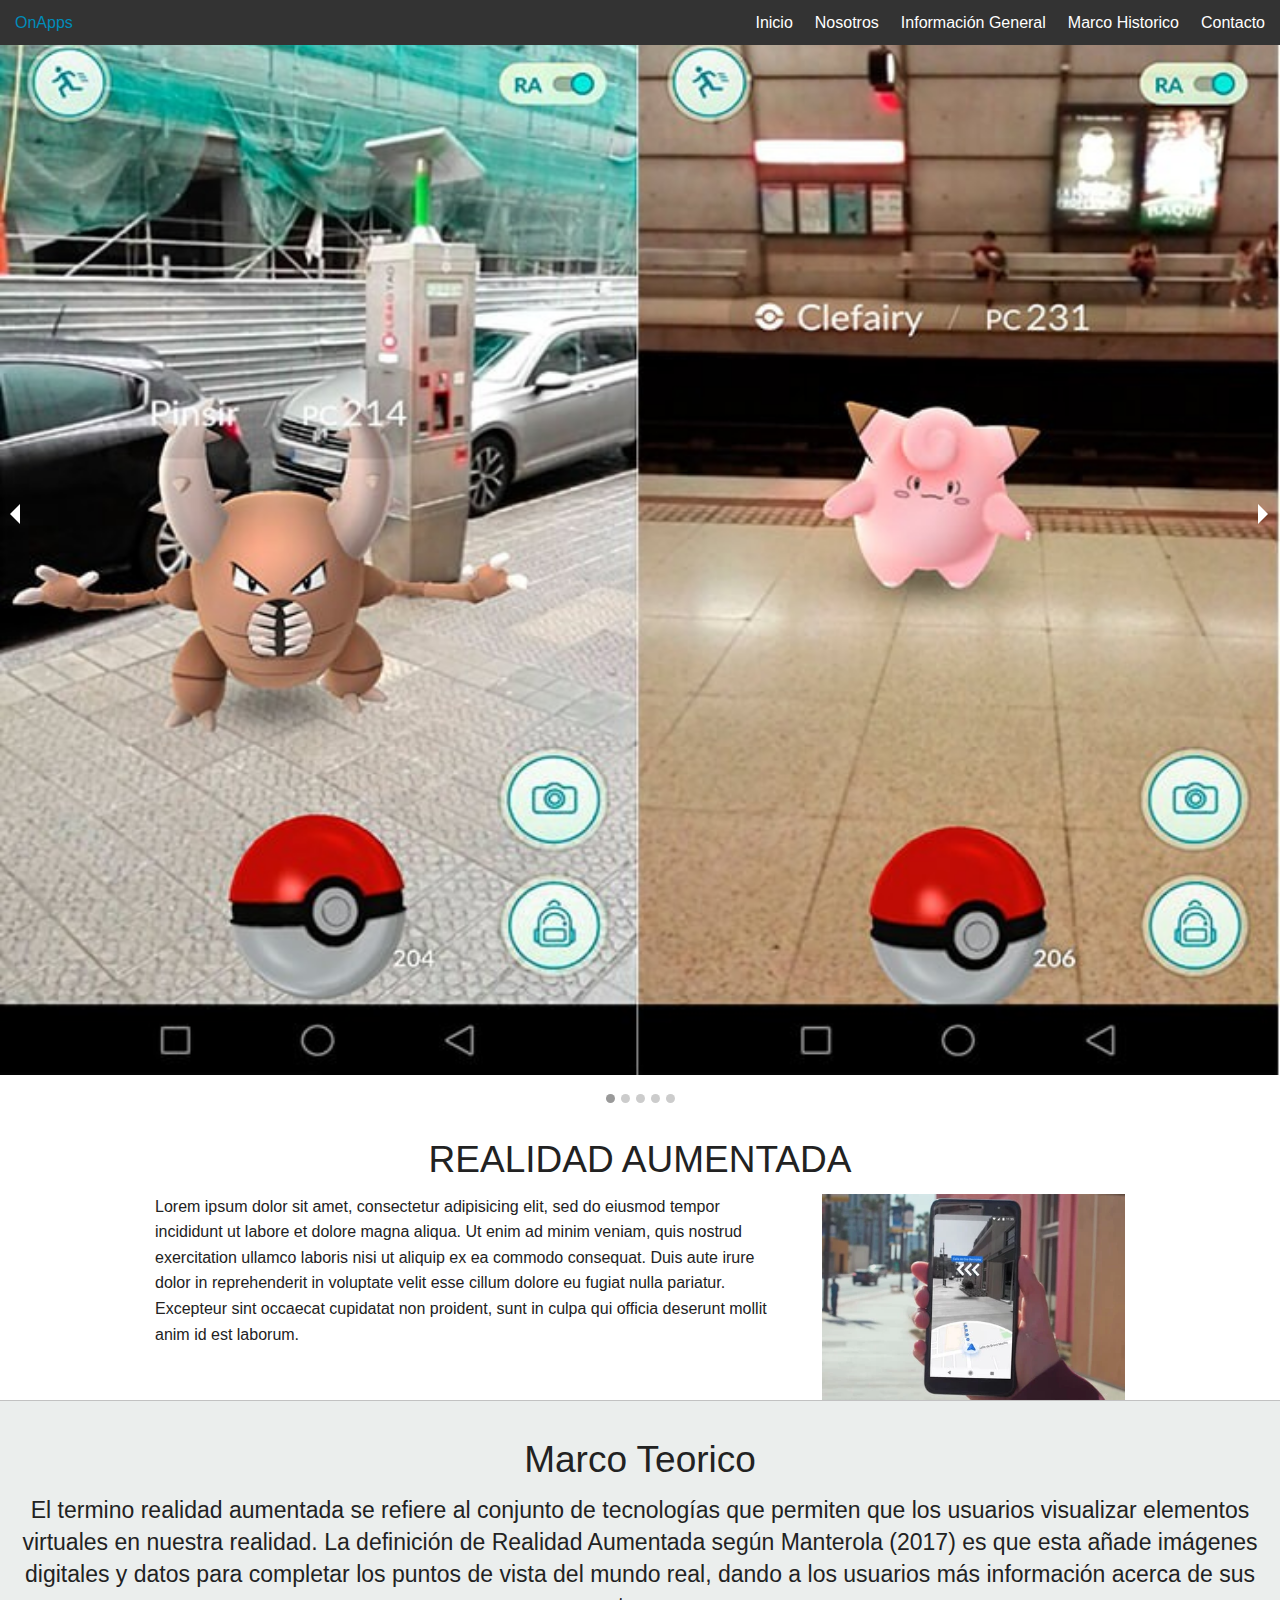
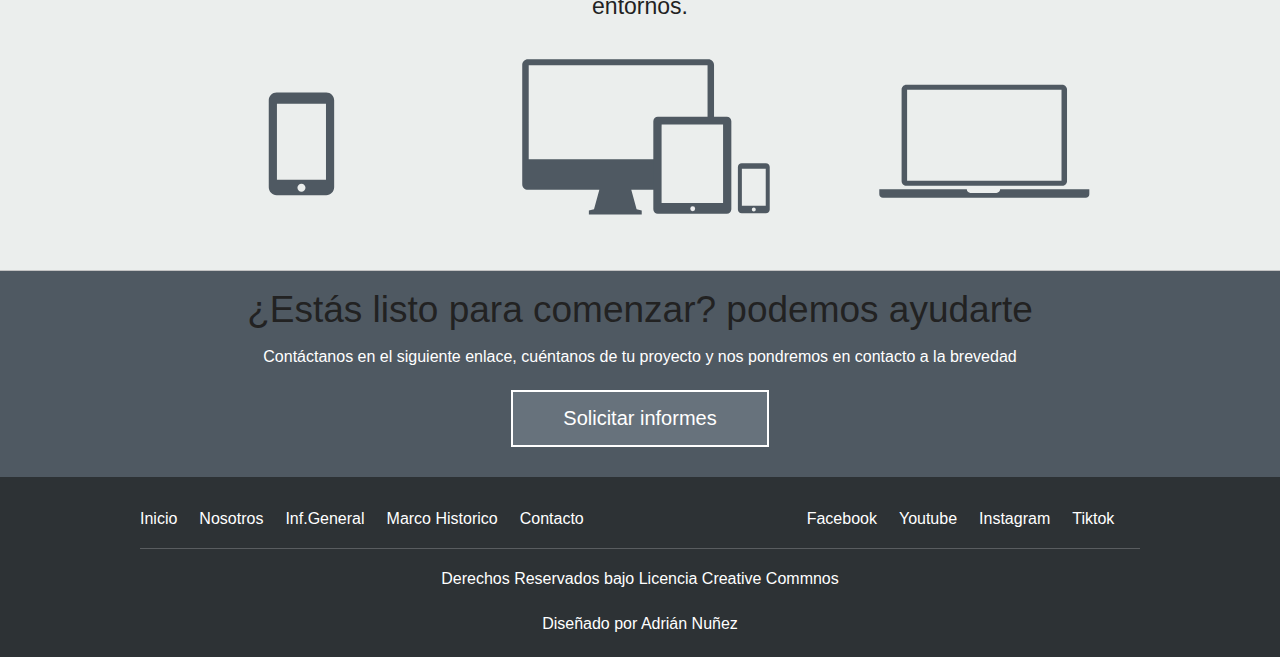
<file: web/index.html>
<!doctype html>
<html class="no-js" lang="">
    <head>
        <meta charset="utf-8">
        <meta http-equiv="X-UA-Compatible" content="IE=edge,chrome=1">
        <title></title>
        <meta name="description" content="">
        <meta name="viewport" content="width=device-width, initial-scale=1">

        <link rel="stylesheet" href="css/normalize.min.css">
        <link rel="stylesheet" href="css/main.css">
        <link rel="stylesheet" type="text/css"href="css/foundation.css">

        <script src="js/vendor/modernizr-2.8.3.min.js"></script>
    </head>
    <body>
        <header class="fixed">
            <div class="top-bar">
                <div class="row">
                    <div class="large-4 columns">
                        <a href="index.html">OnApps</a>
                    </div>
                    <div class="large-6 large-offset-2 columns">
                        <div id="navegacion">
                            <nav class="inline-list right">
                                <li><a href="index.html">Inicio</a></li>
                                <li><a href="nosotros.html">Nosotros</a></li>
                                <li><a href="servicios.html">Información General</a></li>
                                <li><a href="equipo.html">Marco Historico</a></li>
                                <li><a href="contacto.html">Contacto</a></li>
                            </nav>
                        </div>
                    </div>
                </div>
            </div>
        </header>
        <section class="destacada">
            <ul data-orbit>
                <li>
                    <img src="img/imgRA1.jpg">
                </li>
                <li>
                    <img src="img/imgRA2.jpg">
                </li>
                <li>
                    <img src="img/imgRA3.jpg">
                </li>
                <li>
                    <img src="img/imgRA5.jpg">
                </li>
                <li>
                    <img src="img/imgRA3.jpg">
                </li>
            </ul>
        </section>
        
        <!-- <section class="destacada">
            <div class="pattern">
                <img src="img/h_index.jpg">
            </div>
            <div class="contenido text-center">
                <h1><span>Diseñamos apps para empresas y organizaciones</span></h1>
            </div>
        </section>
        <section class="agencia text-center">
            <div class="borde">
                <h2>Somos una agencia de aplicaciones y móviles en Perú</h2>
                <p>Somos especialistas y contamos con años de experiencia en el sector</p>
            </div>
        </section> -->
        <section class="aplicaciones">
            <h2 class="text-center">REALIDAD AUMENTADA</h2>
            <section class="row">
                <div class="large-8 columns">
                    <p>Lorem ipsum dolor sit amet, consectetur adipisicing elit, sed do eiusmod
                    tempor incididunt ut labore et dolore magna aliqua. Ut enim ad minim veniam,
                    quis nostrud exercitation ullamco laboris nisi ut aliquip ex ea commodo
                    consequat. Duis aute irure dolor in reprehenderit in voluptate velit esse
                    cillum dolore eu fugiat nulla pariatur. Excepteur sint occaecat cupidatat non
                    proident, sunt in culpa qui officia deserunt mollit anim id est laborum.</p>
                </div>
                <div class="large-4 columns">
                    <img src="img/RA.jpg">
                </div>
            </section>
        </section>
        <section class="servicios">
            <h2 class="text-center">Marco Teorico</h2>
            <h4 class="text-center">El termino realidad aumentada se refiere al conjunto de tecnologías que permiten que los usuarios visualizar elementos virtuales en nuestra realidad. 
            La definición de Realidad Aumentada según Manterola (2017) es que esta añade imágenes digitales y datos para completar los puntos de vista del mundo real, dando a los usuarios más información acerca de sus entornos. 
            </h4>
            <div class="row">
                <ul class="small-block-grid-3">
                    <li><img src="img/serv_app.svg"></li>
                    <li><img src="img/serv_web.svg"></li>
                    <li><img src="img/serv_desarrollo.svg"></li>
                </ul>
            </div>
        </section>
        <section class="contacto text-center">
            <h2>¿Estás listo para comenzar? podemos ayudarte</h2>
            <p>Contáctanos en el siguiente enlace, cuéntanos de tu proyecto y nos pondremos en contacto a la brevedad</p>
            <a href="#" class="button large">Solicitar informes</a>
        </section>
        <footer>
            <div class="row">
                <nav class="large-6 columns inline-list">
                    <li><a href="index.html">Inicio</a></li>
                    <li><a href="nosotros.html">Nosotros</a></li>
                    <li><a href="servicios.html">Inf.General</a></li>
                    <li><a href="equipo.html">Marco Historico</a></li>
                    <li><a href="contacto.html">Contacto</a></li>
                </nav>
                <nav class="large-4 large-offset-2 columns inline-list">
                    <li><a href="#">Facebook</a></li>
                    <li><a href="#">Youtube</a></li>
                    <li><a href="#">Instagram</a></li>
                    <li><a href="#">Tiktok</a></li>
                </nav>
                <hr>
                <p class="text-center">Derechos Reservados bajo Licencia Creative Commnos</p>
                <p class="text-center">Diseñado por Adrián Nuñez</p>
            </div>
        </footer>
        <script>window.jQuery || document.write('<script src="js/vendor/jquery-1.11.2.min.js"><\/script>')</script>

        
        <script src="js/main.js"></script>
        <script src="js/foundation.min.js"></script>
        <script>
            $(document).foundation();
        </script>
    </body>
</html>
</file>
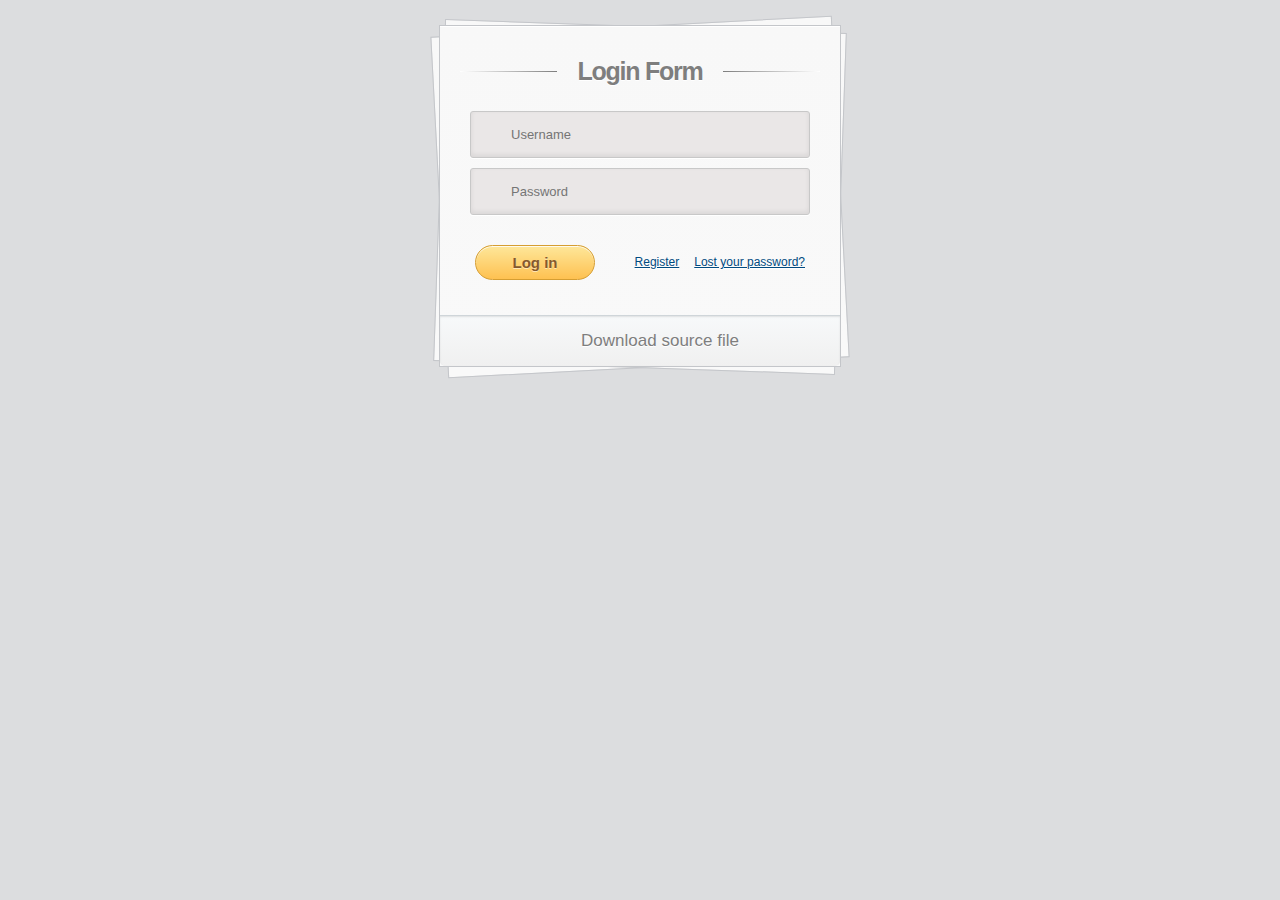
<file: web/formulario/index.html>
<!DOCTYPE html>
<html >
  <head>
    <meta charset="UTF-8">
    <title>Login form using HTML5 and CSS3</title>
    
    
    
    
        <link rel="stylesheet" href="css/style.css">

    
    
    
  </head>

    <body>
			<div class="container">
				<section id="content">
					<form action="">
						<h1>Login Form</h1>
						<div>
							<input type="text" placeholder="Username" required="" id="username" />
						</div>
						<div>
							<input type="password" placeholder="Password" required="" id="password" />
						</div>
						<div>
							<input type="submit" value="Log in" />
							<a href="#">Lost your password?</a>
							<a href="#">Register</a>
						</div>
					</form><!-- form -->
					<div class="button">
						<a href="#">Download source file</a>
					</div><!-- button -->
				</section><!-- content -->
			</div><!-- container -->
		</body>
        <script src="js/index.js"></script>

</html>
</file>
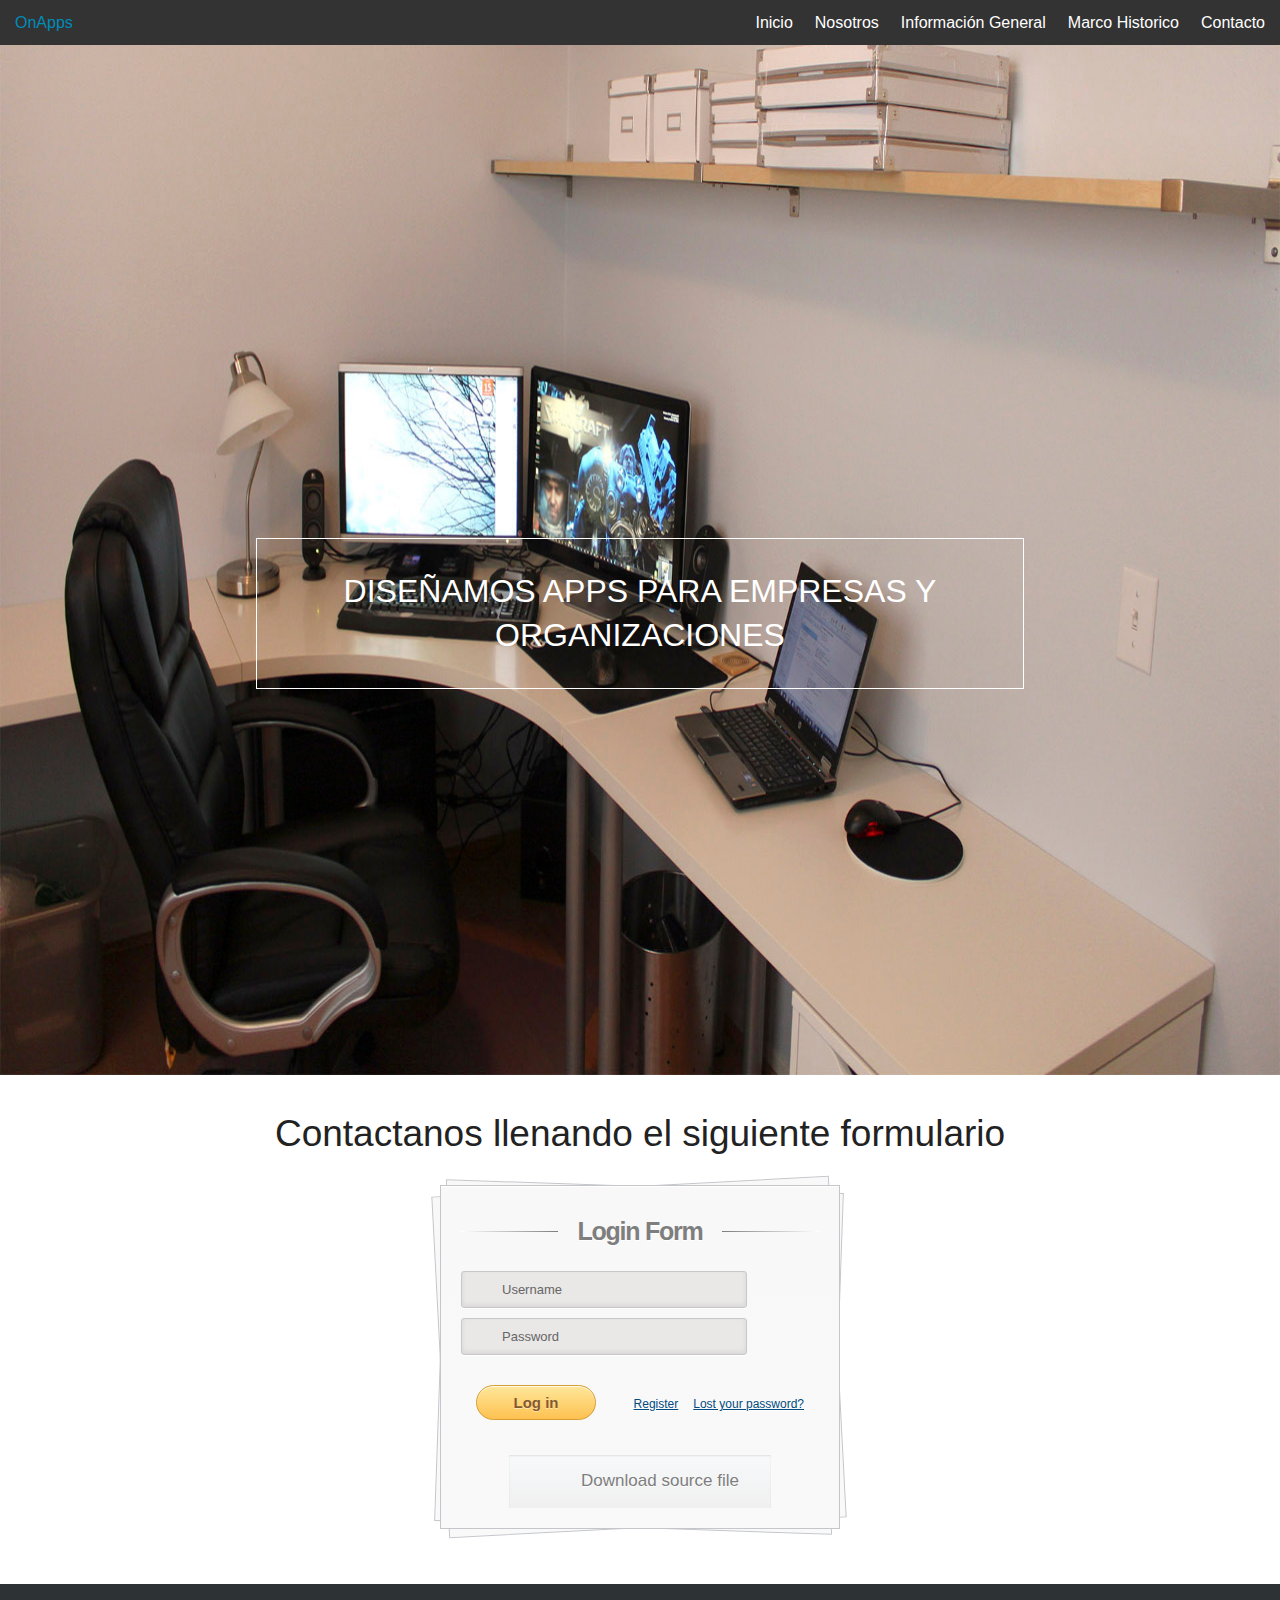
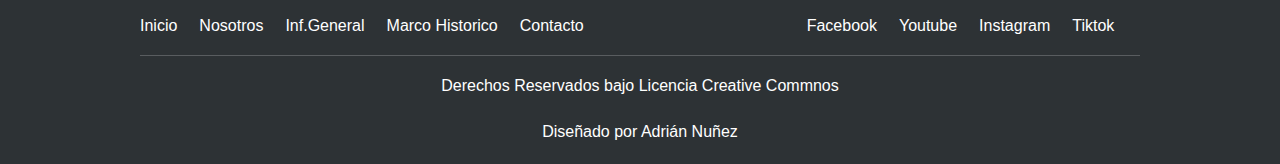
<file: web/contacto.html>
<!doctype html>
<html class="no-js" lang="">
    <head>
        <meta charset="utf-8">
        <meta http-equiv="X-UA-Compatible" content="IE=edge,chrome=1">
        <title></title>
        <meta name="description" content="">
        <meta name="viewport" content="width=device-width, initial-scale=1">

        <link rel="stylesheet" href="formulario/css/style.css">
        <link rel="stylesheet" href="css/normalize.min.css">
        <link rel="stylesheet" href="css/main.css">
        <link rel="stylesheet" type="text/css"href="css/foundation.css">

        <script src="js/vendor/modernizr-2.8.3.min.js"></script>
    </head>
    <body>
        <header class="fixed">
            <div class="top-bar">
                <div class="row">
                    <div class="large-4 columns">
                        <a href="index.html">OnApps</a>
                    </div>
                    <div class="large-6 large-offset-2 columns">
                        <div id="navegacion">
                            <nav class="inline-list right">
                                <li><a href="index.html">Inicio</a></li>
                                <li><a href="nosotros.html">Nosotros</a></li>
                                <li><a href="servicios.html">Información General</a></li>
                                <li><a href="equipo.html">Marco Historico</a></li>
                                <li><a href="contacto.html">Contacto</a></li>
                            </nav>
                        </div>
                    </div>
                </div>
            </div>
        </header>
        <section class="destacada">
            <div class="pattern">
                <img src="img/h_contacto.jpg">
            </div>
            <div class="contenido text-center">
                <h1><span>Diseñamos apps para empresas y organizaciones</span></h1>
            </div>
        </section>

        <section class="informacion">
            <h2 class="text-center">Contactanos llenando el siguiente formulario</h2>
            <div class="container">
                <section id="content">
                    <form action="">
                        <h1>Login Form</h1>
                        <div>
                            <input type="text" placeholder="Username" required="" id="username" />
                        </div>
                        <div>
                            <input type="password" placeholder="Password" required="" id="password" />
                        </div>
                        <div>
                            <input type="submit" value="Log in" />
                            <a href="#">Lost your password?</a>
                            <a href="#">Register</a>
                        </div>
                    </form><!-- form -->
                    <div class="button">
                        <a href="#">Download source file</a>
                    </div><!-- button -->
                </section><!-- content -->
            </div><!-- container -->
        </section>
         <footer>
            <div class="row">
                <nav class="large-6 columns inline-list">
                    <li><a href="index.html">Inicio</a></li>
                    <li><a href="nosotros.html">Nosotros</a></li>
                    <li><a href="servicios.html">Inf.General</a></li>
                    <li><a href="equipo.html">Marco Historico</a></li>
                    <li><a href="contacto.html">Contacto</a></li>
                </nav>
                <nav class="large-4 large-offset-2 columns inline-list">
                    <li><a href="#">Facebook</a></li>
                    <li><a href="#">Youtube</a></li>
                    <li><a href="#">Instagram</a></li>
                    <li><a href="#">Tiktok</a></li>
                </nav>
                <hr>
                <p class="text-center">Derechos Reservados bajo Licencia Creative Commnos</p>
                <p class="text-center">Diseñado por Adrián Nuñez</p>
            </div>
        </footer>
        <script>window.jQuery || document.write('<script src="js/vendor/jquery-1.11.2.min.js"><\/script>')</script>

        <script src="js/foundation.min.js"></script>
        <script src="js/main.js"></script>
    </body>
</html>
</file>
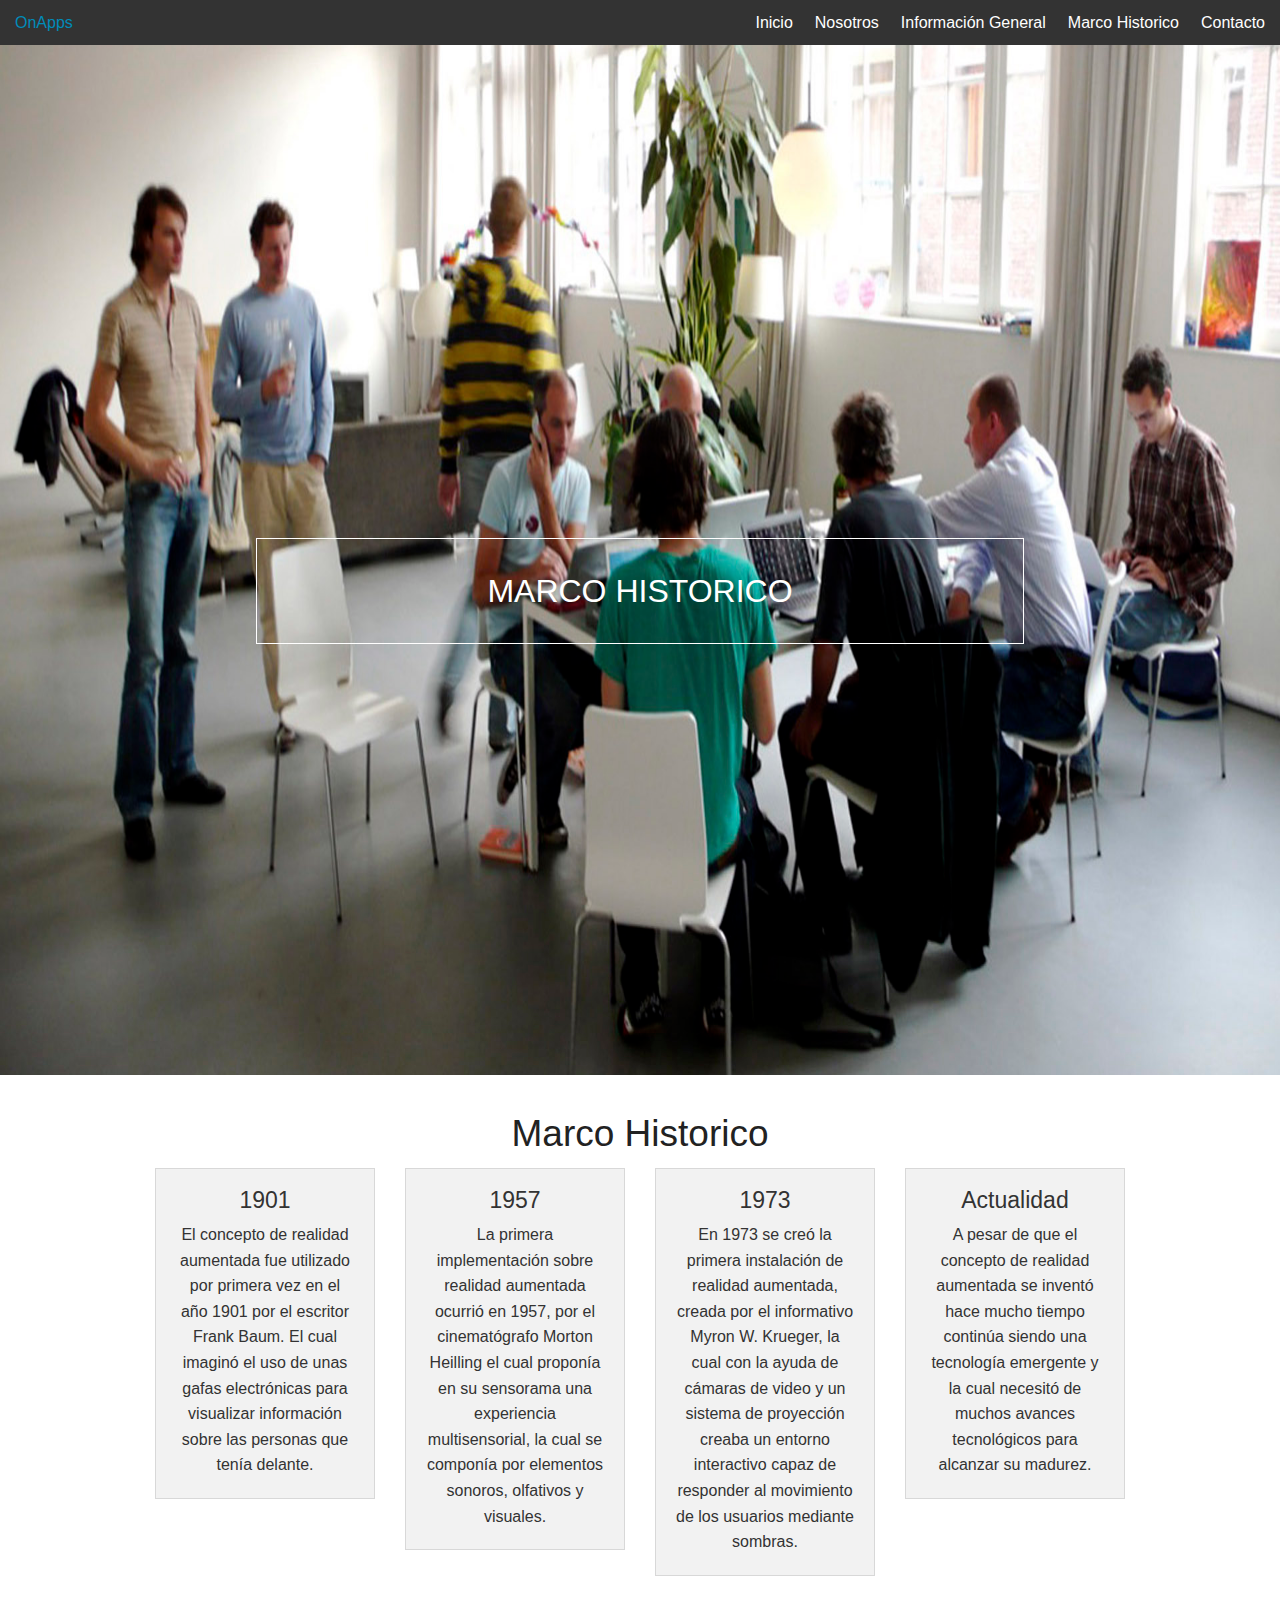
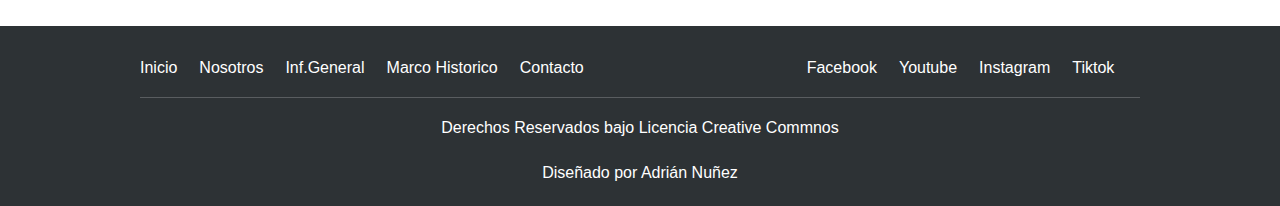
<file: web/equipo.html>
<!doctype html>
<html class="no-js" lang="">
    <head>
        <meta charset="utf-8">
        <meta http-equiv="X-UA-Compatible" content="IE=edge,chrome=1">
        <title></title>
        <meta name="description" content="">
        <meta name="viewport" content="width=device-width, initial-scale=1">

        <link rel="stylesheet" href="css/normalize.min.css">
        <link rel="stylesheet" href="css/main.css">
        <link rel="stylesheet" type="text/css"href="css/foundation.css">

        <script src="js/vendor/modernizr-2.8.3.min.js"></script>
    </head>
    <body>
        <header class="fixed">
            <div class="top-bar">
                <div class="row">
                    <div class="large-4 columns">
                        <a href="index.html">OnApps</a>
                    </div>
                    <div class="large-6 large-offset-2 columns">
                        <div id="navegacion">
                            <nav class="inline-list right">
                                <li><a href="index.html">Inicio</a></li>
                                <li><a href="nosotros.html">Nosotros</a></li>
                                <li><a href="servicios.html">Información General</a></li>
                                <li><a href="equipo.html">Marco Historico</a></li>
                                <li><a href="contacto.html">Contacto</a></li>
                            </nav>
                        </div>
                    </div>
                </div>
            </div>
        </header>
        
        <section class="destacada">
            <div class="pattern">
                <img src="img/h_equipo.jpg">
            </div>
            <div class="contenido text-center">
                <h1><span>Marco Historico</span></h1>
            </div>
        </section>
        <section class="informacion">
            <div class="row">
                <h2 class="text-center">Marco Historico</h2>
                <div class="large-3 columns">
                    <div class="panel text-center">
                        <h4>1901</h4>
                        <p>El concepto de realidad aumentada fue utilizado por primera vez en el año 1901 por el escritor Frank Baum. El cual imaginó el uso de unas gafas electrónicas para visualizar información sobre las personas que tenía delante.</p>
                    </div>
                </div>
                <div class="large-3 columns">
                    <div class="panel text-center">
                        <h4>1957</h4>
                        <p>La primera implementación sobre realidad aumentada ocurrió en 1957, por el cinematógrafo Morton Heilling el cual proponía en su sensorama una experiencia multisensorial, la cual se componía por elementos sonoros, olfativos y visuales.</p>
                    </div>
                </div>
                <div class="large-3 columns">
                    <div class="panel text-center">
                        <h4>1973</h4>
                        <p>En 1973 se creó la primera instalación de realidad aumentada, creada por el informativo Myron W. Krueger, la cual con la ayuda de cámaras de video y un sistema de proyección creaba un entorno interactivo capaz de responder al movimiento de los usuarios mediante sombras.</p>
                    </div>
                </div>
                <div class="large-3 columns">
                    <div class="panel text-center">
                        <h4>Actualidad</h4>
                        <p>A pesar de que el concepto de realidad aumentada se inventó hace mucho tiempo continúa siendo una tecnología emergente y la cual necesitó de muchos avances tecnológicos para alcanzar su madurez.</p>
                    </div>
                </div>
            </div>
        </section>
         <footer>
            <div class="row">
                <nav class="large-6 columns inline-list">
                    <li><a href="index.html">Inicio</a></li>
                    <li><a href="nosotros.html">Nosotros</a></li>
                    <li><a href="servicios.html">Inf.General</a></li>
                    <li><a href="equipo.html">Marco Historico</a></li>
                    <li><a href="contacto.html">Contacto</a></li>
                </nav>
                <nav class="large-4 large-offset-2 columns inline-list">
                    <li><a href="#">Facebook</a></li>
                    <li><a href="#">Youtube</a></li>
                    <li><a href="#">Instagram</a></li>
                    <li><a href="#">Tiktok</a></li>
                </nav>
                <hr>
                <p class="text-center">Derechos Reservados bajo Licencia Creative Commnos</p>
                <p class="text-center">Diseñado por Adrián Nuñez</p>
            </div>
        </footer>
        <script>window.jQuery || document.write('<script src="js/vendor/jquery-1.11.2.min.js"><\/script>')</script>

        <script src="js/foundation.min.js"></script>
        <script src="js/main.js"></script>
    </body>
</html>
</file>
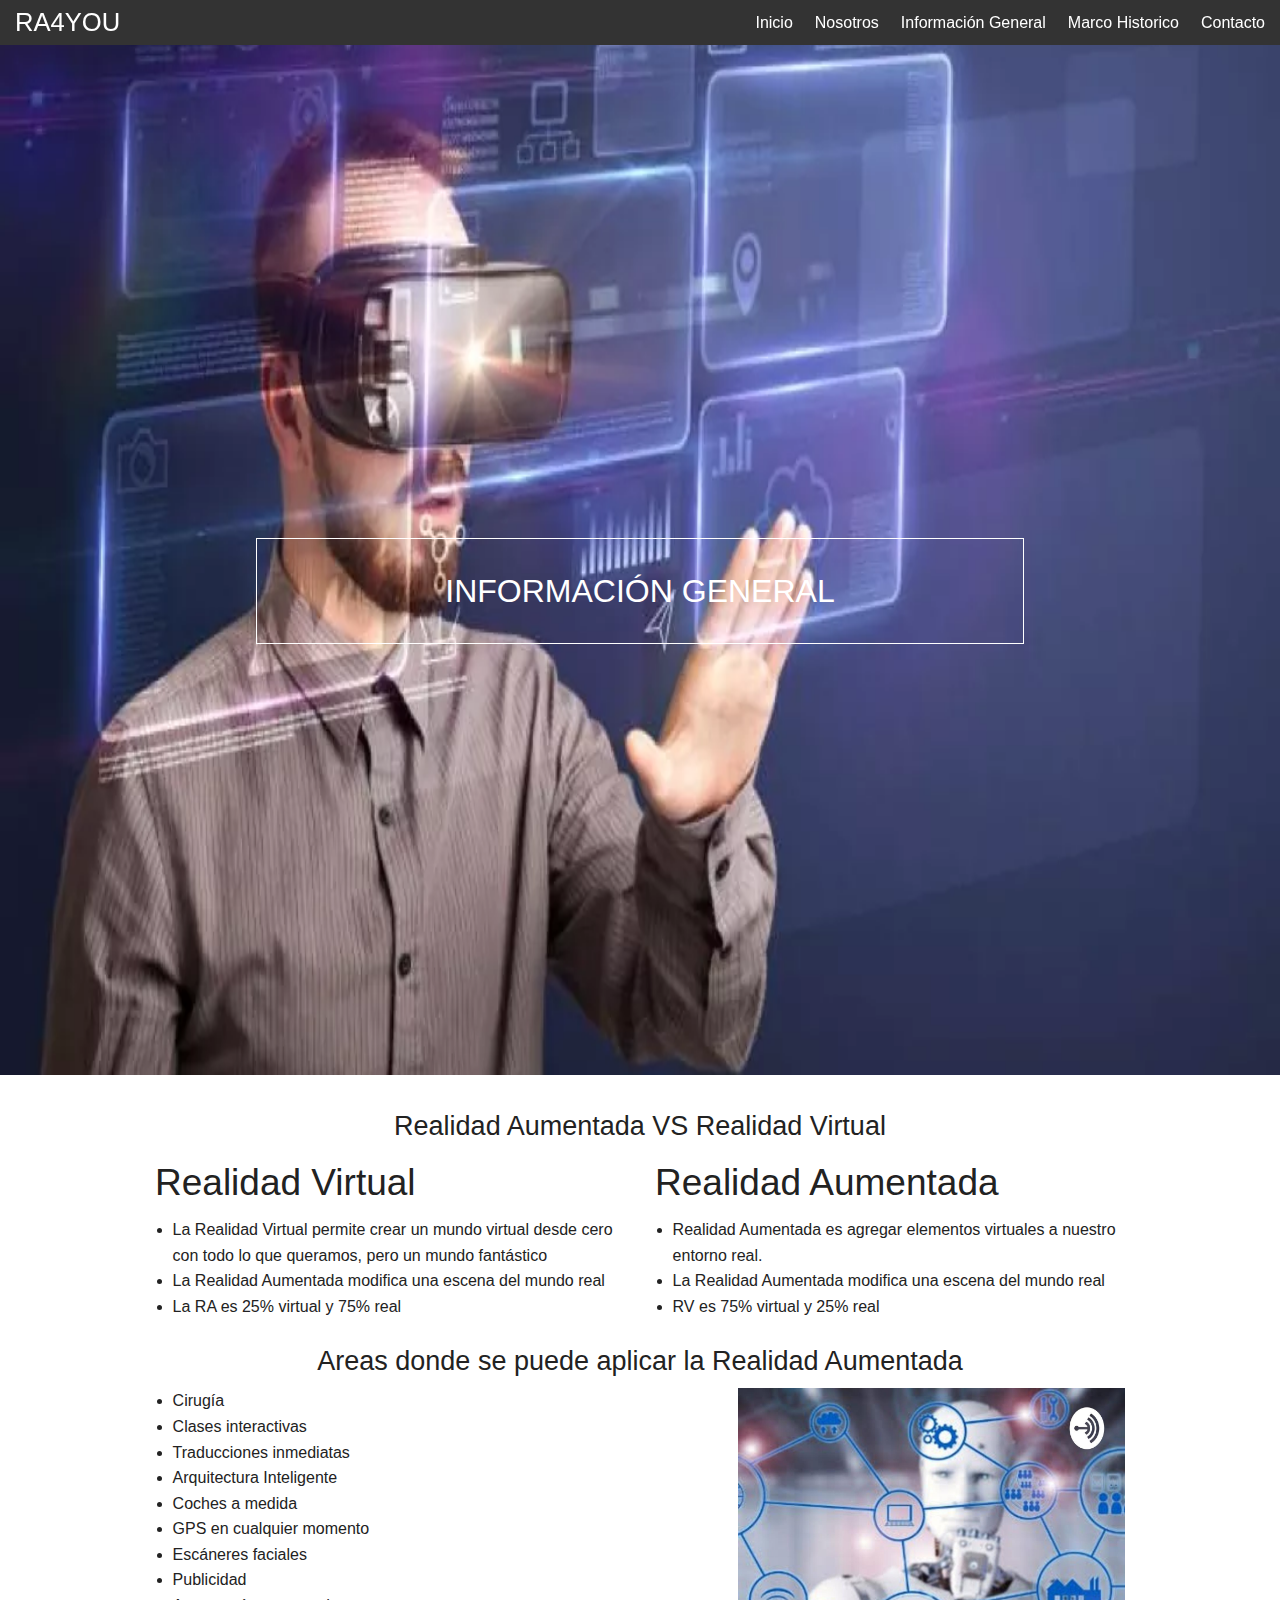
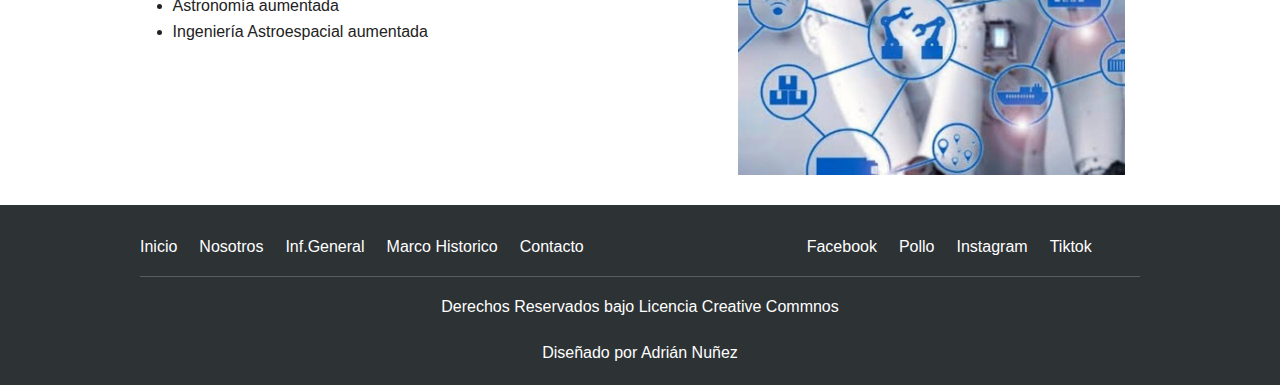
<file: web/InfG.html>
<!doctype html>
<html class="no-js" lang="">
    <head>
        <meta charset="utf-8">
        <meta http-equiv="X-UA-Compatible" content="IE=edge,chrome=1">
        <title></title>
        <meta name="description" content="">
        <meta name="viewport" content="width=device-width, initial-scale=1">

        <link rel="stylesheet" href="css/normalize.min.css">
        <link rel="stylesheet" href="css/main.css">
        <link rel="stylesheet" type="text/css"href="css/foundation.css">

        <script src="js/vendor/modernizr-2.8.3.min.js"></script>
    </head>
    <body>
        <header class="fixed">
            <div class="top-bar">
                <div class="row">
                    <div class="large-4 columns">
                        <a href="index.html" class="inicio">RA4YOU</a>
                    </div>
                    <div class="large-6 large-offset-2 columns">
                        <div id="navegacion">
                            <nav class="inline-list right">
                                <li><a href="index.html">Inicio</a></li>
                                <li><a href="nosotros.html">Nosotros</a></li>
                                <li><a href="servicios.html">Información General</a></li>
                                <li><a href="equipo.html">Marco Historico</a></li>
                                <li><a href="contacto.html">Contacto</a></li>
                            </nav>
                        </div>
                    </div>
                </div>
            </div>
        </header>
        <section class="destacada">
            <div class="pattern">
                <img src="img/imgRA3.jpg">
            </div>
            <div class="contenido text-center">
                <h1><span>Información General</span></h1>
            </div>
        </section>
        <section class="informacion">
            <div class="row">
                <h3 class="text-center">Realidad Aumentada VS Realidad Virtual</h3>
                <div class="large-6 columns">
                    <div id="mision">
                        <h2>Realidad Virtual</h2>
                        <ul>
                            <li>La Realidad Virtual permite crear un mundo virtual desde cero con todo lo que queramos, pero un mundo fantástico</li>
                            <li>La Realidad Aumentada modifica una escena del mundo real</li>
                            <li>La RA es 25% virtual y 75% real</li>
                        </ul>
                    </div>
                </div>

                <div class="large-6 columns">
                    <h2>Realidad Aumentada</h2>
                        <ul>
                            <li>Realidad Aumentada es agregar elementos virtuales a nuestro entorno real.</li>
                            <li>La Realidad Aumentada modifica una escena del mundo real</li>
                            <li>RV es 75% virtual y 25% real</li>
                        </ul>
                        
                </div>
            </div>
            <div class="row">
                <h3 class="text-center">Areas donde se puede aplicar la Realidad Aumentada</h3>
                <div class="large-7 columns">
                    <div id="mision">
                        <ul>
                            <li>Cirugía</li>
                            <li>Clases interactivas</li>
                            <li>Traducciones inmediatas</li>
                            <li>Arquitectura Inteligente</li>
                            <li>Coches a medida</li>
                            <li>GPS en cualquier momento</li>
                            <li>Escáneres faciales</li>
                            <li>Publicidad</li>
                            <li>Astronomía aumentada</li>
                            <li>Ingeniería Astroespacial aumentada</li>
                        </ul>
                    </div>
                </div>
                <div class="large-5 columns">
                    <img src="img/areas.jpg">
                </div>
            </div>
            </div>
        </section>
        <footer>
            <div class="row">
                <nav class="large-6 columns inline-list">
                    <li><a href="index.html">Inicio</a></li>
                    <li><a href="nosotros.html">Nosotros</a></li>
                    <li><a href="servicios.html">Inf.General</a></li>
                    <li><a href="equipo.html">Marco Historico</a></li>
                    <li><a href="contacto.html">Contacto</a></li>
                </nav>
                <nav class="large-4 large-offset-2 columns inline-list">
                    <li><a href="#">Facebook</a></li>
                    <li><a href="#">Pollo</a></li>
                    <li><a href="#">Instagram</a></li>
                    <li><a href="#">Tiktok</a></li>
                </nav>
                <hr>
                <p class="text-center">Derechos Reservados bajo Licencia Creative Commnos</p>
                <p class="text-center">Diseñado por Adrián Nuñez</p>
            </div>
        </footer>
        <script>window.jQuery || document.write('<script src="js/vendor/jquery-1.11.2.min.js"><\/script>')</script>

        <script src="js/foundation.min.js"></script>
        <script src="js/main.js"></script>
    </body>
</html>
</file>
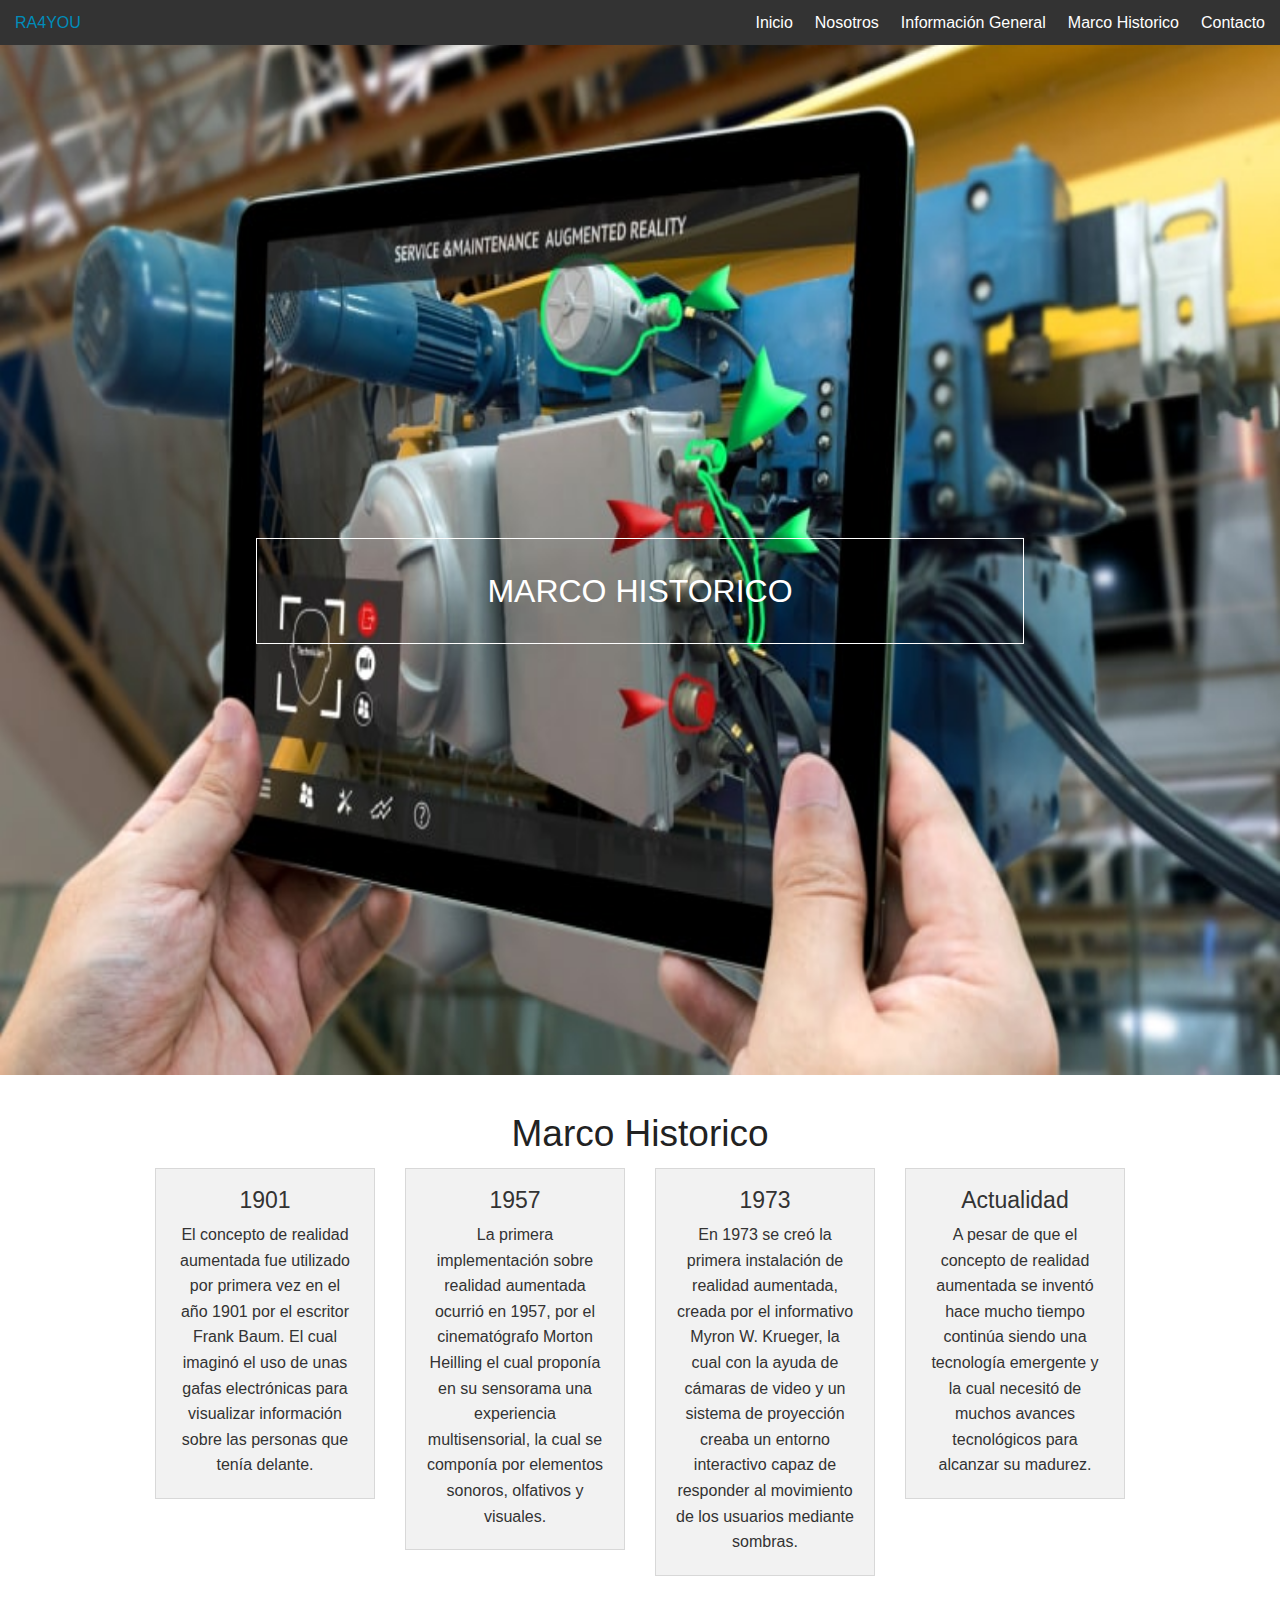
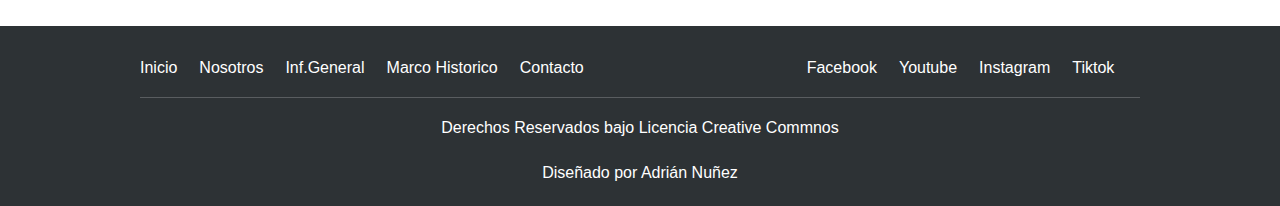
<file: web/MHistorico.html>
<!doctype html>
<html class="no-js" lang="">
    <head>
        <meta charset="utf-8">
        <meta http-equiv="X-UA-Compatible" content="IE=edge,chrome=1">
        <title></title>
        <meta name="description" content="">
        <meta name="viewport" content="width=device-width, initial-scale=1">

        <link rel="stylesheet" href="css/normalize.min.css">
        <link rel="stylesheet" href="css/main.css">
        <link rel="stylesheet" type="text/css"href="css/foundation.css">

        <script src="js/vendor/modernizr-2.8.3.min.js"></script>
    </head>
    <body>
        <header class="fixed">
            <div class="top-bar">
                <div class="row">
                    <div class="large-4 columns">
                        <a href="index.html">RA4YOU</a>
                    </div>
                    <div class="large-6 large-offset-2 columns">
                        <div id="navegacion">
                            <nav class="inline-list right">
                                <li><a href="index.html">Inicio</a></li>
                                <li><a href="nosotros.html">Nosotros</a></li>
                                <li><a href="servicios.html">Información General</a></li>
                                <li><a href="equipo.html">Marco Historico</a></li>
                                <li><a href="contacto.html">Contacto</a></li>
                            </nav>
                        </div>
                    </div>
                </div>
            </div>
        </header>
        
        <section class="destacada">
            <div class="pattern">
                <img src="img/imgRA4.jpg">
            </div>
            <div class="contenido text-center">
                <h1><span>Marco Historico</span></h1>
            </div>
        </section>
        <section class="informacion">
            <div class="row">
                <h2 class="text-center">Marco Historico</h2>
                <div class="large-3 columns">
                    <div class="panel text-center">
                        <h4>1901</h4>
                        <p>El concepto de realidad aumentada fue utilizado por primera vez en el año 1901 por el escritor Frank Baum. El cual imaginó el uso de unas gafas electrónicas para visualizar información sobre las personas que tenía delante.</p>
                    </div>
                </div>
                <div class="large-3 columns">
                    <div class="panel text-center">
                        <h4>1957</h4>
                        <p>La primera implementación sobre realidad aumentada ocurrió en 1957, por el cinematógrafo Morton Heilling el cual proponía en su sensorama una experiencia multisensorial, la cual se componía por elementos sonoros, olfativos y visuales.</p>
                    </div>
                </div>
                <div class="large-3 columns">
                    <div class="panel text-center">
                        <h4>1973</h4>
                        <p>En 1973 se creó la primera instalación de realidad aumentada, creada por el informativo Myron W. Krueger, la cual con la ayuda de cámaras de video y un sistema de proyección creaba un entorno interactivo capaz de responder al movimiento de los usuarios mediante sombras.</p>
                    </div>
                </div>
                <div class="large-3 columns">
                    <div class="panel text-center">
                        <h4>Actualidad</h4>
                        <p>A pesar de que el concepto de realidad aumentada se inventó hace mucho tiempo continúa siendo una tecnología emergente y la cual necesitó de muchos avances tecnológicos para alcanzar su madurez.</p>
                    </div>
                </div>
            </div>
        </section>
         <footer>
            <div class="row">
                <nav class="large-6 columns inline-list">
                    <li><a href="index.html">Inicio</a></li>
                    <li><a href="nosotros.html">Nosotros</a></li>
                    <li><a href="servicios.html">Inf.General</a></li>
                    <li><a href="equipo.html">Marco Historico</a></li>
                    <li><a href="contacto.html">Contacto</a></li>
                </nav>
                <nav class="large-4 large-offset-2 columns inline-list">
                    <li><a href="#">Facebook</a></li>
                    <li><a href="#">Youtube</a></li>
                    <li><a href="#">Instagram</a></li>
                    <li><a href="#">Tiktok</a></li>
                </nav>
                <hr>
                <p class="text-center">Derechos Reservados bajo Licencia Creative Commnos</p>
                <p class="text-center">Diseñado por Adrián Nuñez</p>
            </div>
        </footer>
        <script>window.jQuery || document.write('<script src="js/vendor/jquery-1.11.2.min.js"><\/script>')</script>

        <script src="js/foundation.min.js"></script>
        <script src="js/main.js"></script>
    </body>
</html>
</file>
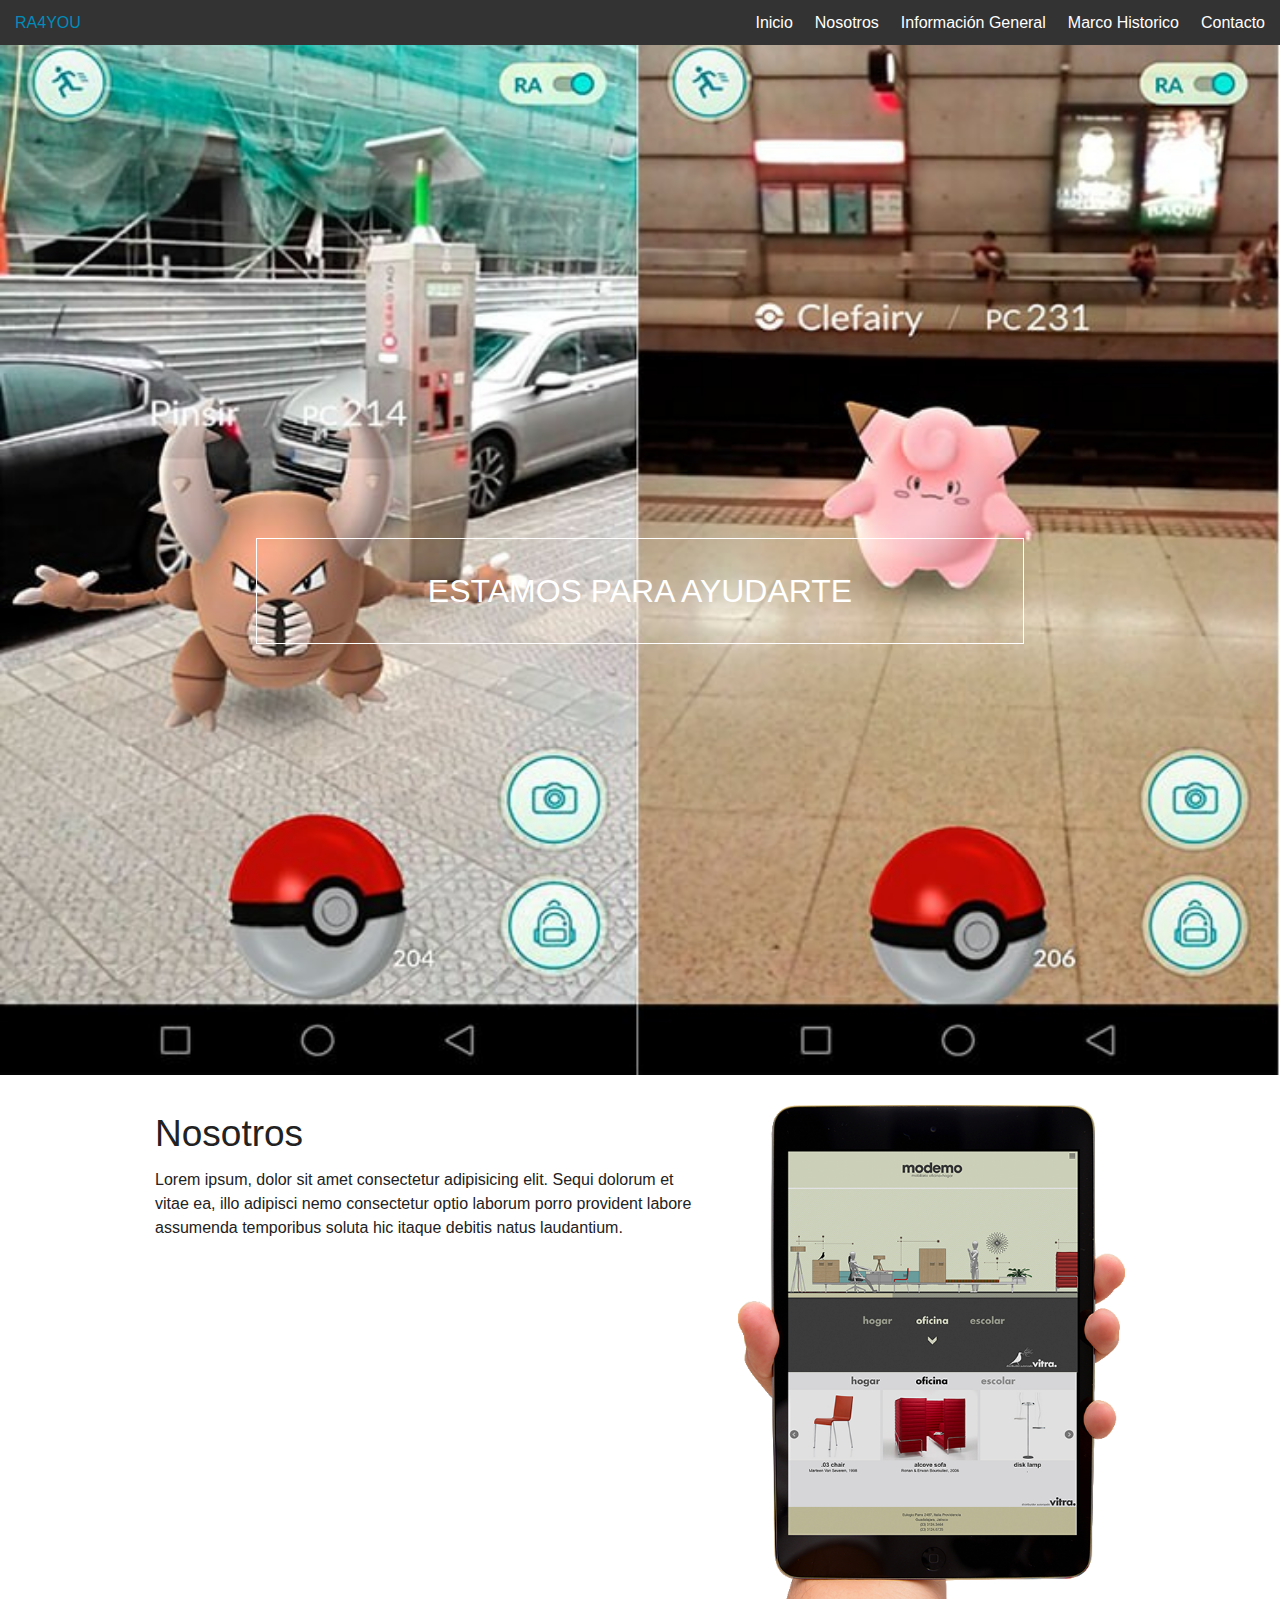
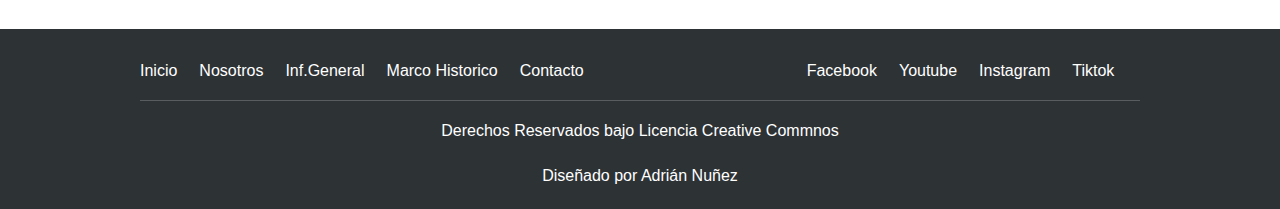
<file: web/nosotros.html>
<!doctype html>
<html class="no-js" lang="">
    <head>
        <meta charset="utf-8">
        <meta http-equiv="X-UA-Compatible" content="IE=edge,chrome=1">
        <title></title>
        <meta name="description" content="">
        <meta name="viewport" content="width=device-width, initial-scale=1">

        <link rel="stylesheet" href="css/normalize.min.css">
        <link rel="stylesheet" href="css/main.css">
        <link rel="stylesheet" type="text/css"href="css/foundation.css">

        <script src="js/vendor/modernizr-2.8.3.min.js"></script>
    </head>
    <body>
        <header class="fixed">
            <div class="top-bar">
                <div class="row">
                    <div class="large-4 columns">
                        <a href="index.html">RA4YOU</a>
                    </div>
                    <div class="large-6 large-offset-2 columns">
                        <div id="navegacion">
                            <nav class="inline-list right">
                                <li><a href="index.html">Inicio</a></li>
                                <li><a href="nosotros.html">Nosotros</a></li>
                                <li><a href="servicios.html">Información General</a></li>
                                <li><a href="equipo.html">Marco Historico</a></li>
                                <li><a href="contacto.html">Contacto</a></li>
                            </nav>
                        </div>
                    </div>
                </div>
            </div>
        </header>
        <section class="destacada">
            <div class="pattern">
                <img src="img/imgRA1.jpg" alt="imagen index">
            </div>
            <div class="contenido text-center">
                <h1><span>Estamos para ayudarte</span></h1>
            </div>
        </section>
        <section class="informacion">
            <div class="row">
                <div class="large-7 columns">
                    <div id="mision">
                        <h2>Nosotros</h2>
                        Lorem ipsum, dolor sit amet consectetur adipisicing elit. Sequi dolorum et vitae ea, illo adipisci nemo consectetur optio laborum porro provident labore assumenda temporibus soluta hic itaque debitis natus laudantium.
                    </div>
                </div>
                <div class="large-5 columns">
                    <img src="img/nosotros.png">
                </div>
            </div>
        </section>
        <footer>
            <div class="row">
                <nav class="large-6 columns inline-list">
                    <li><a href="index.html">Inicio</a></li>
                    <li><a href="nosotros.html">Nosotros</a></li>
                    <li><a href="servicios.html">Inf.General</a></li>
                    <li><a href="equipo.html">Marco Historico</a></li>
                    <li><a href="contacto.html">Contacto</a></li>
                </nav>
                <nav class="large-4 large-offset-2 columns inline-list">
                    <li><a href="#">Facebook</a></li>
                    <li><a href="#">Youtube</a></li>
                    <li><a href="#">Instagram</a></li>
                    <li><a href="#">Tiktok</a></li>
                </nav>
                <hr>
                <p class="text-center">Derechos Reservados bajo Licencia Creative Commnos</p>
                <p class="text-center">Diseñado por Adrián Nuñez</p>
            </div>
        </footer>
        <script>window.jQuery || document.write('<script src="js/vendor/jquery-1.11.2.min.js"><\/script>')</script>

        <script src="js/foundation.min.js"></script>
        <script src="js/main.js"></script>
    </body>
</html>
</file>
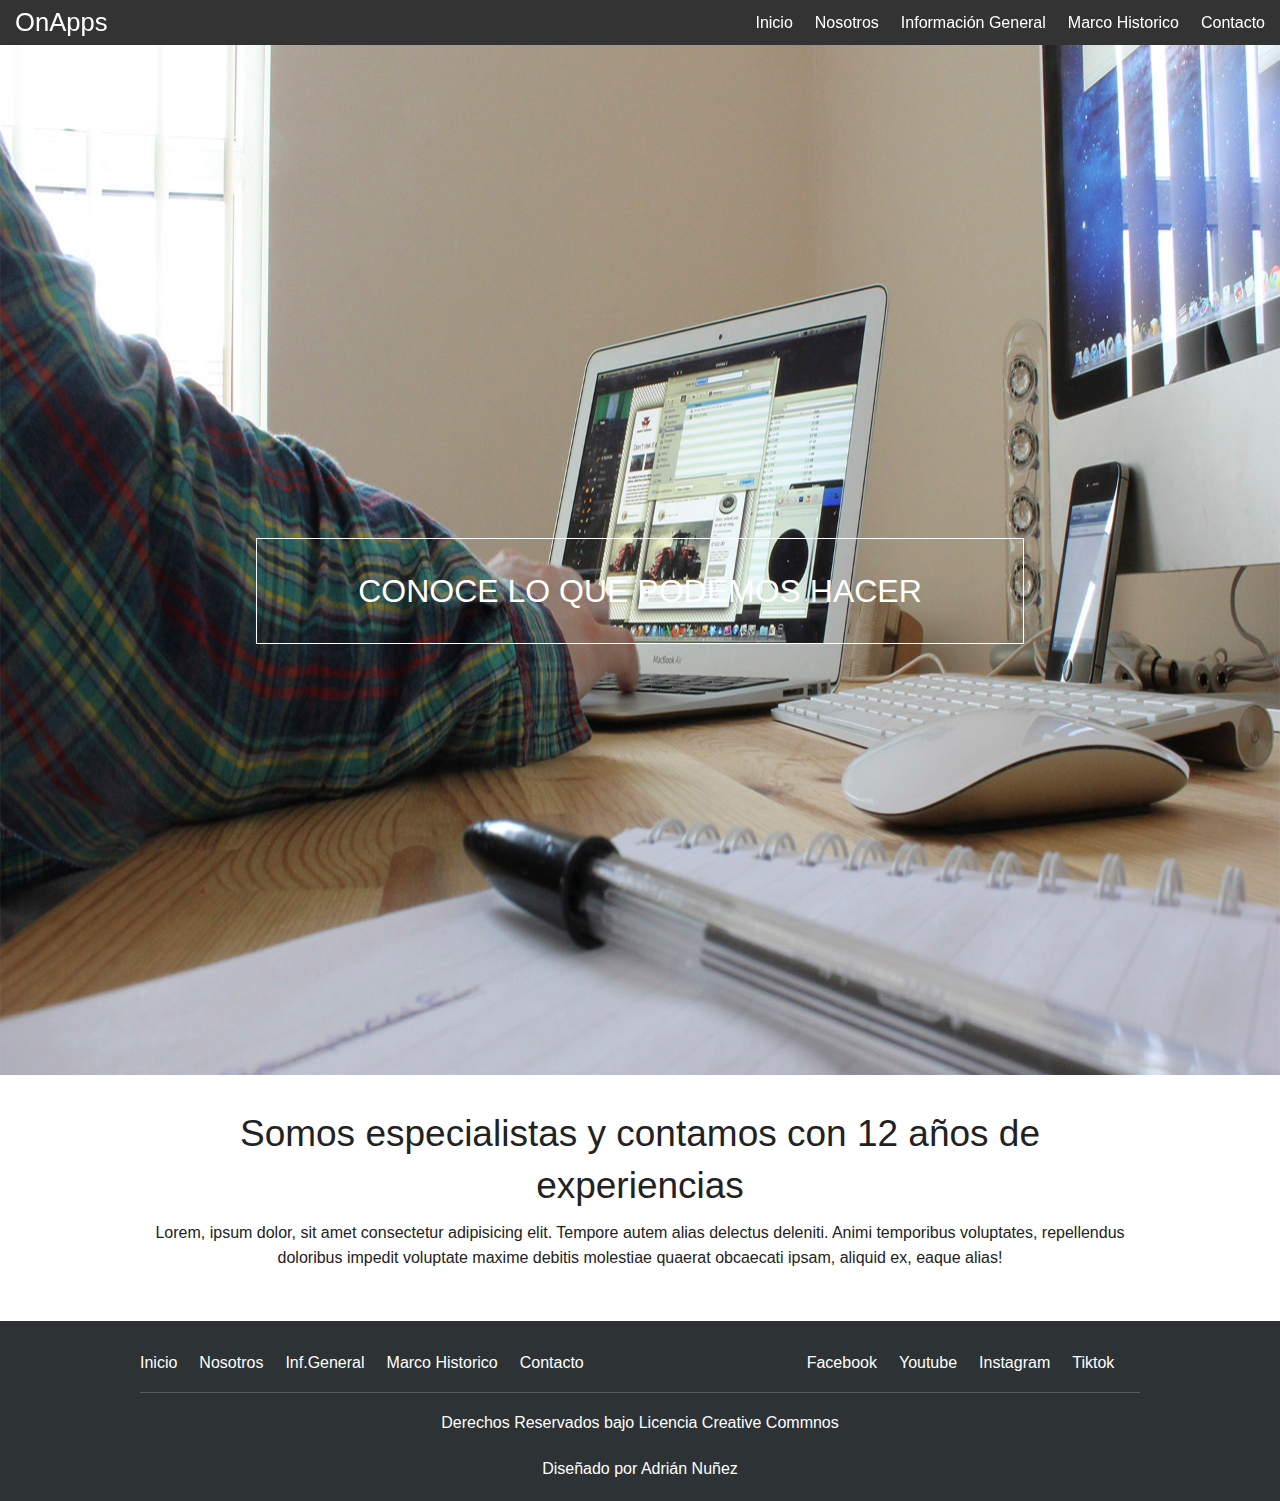
<file: web/servicios.html>
<!doctype html>
<html class="no-js" lang="">
    <head>
        <meta charset="utf-8">
        <meta http-equiv="X-UA-Compatible" content="IE=edge,chrome=1">
        <title></title>
        <meta name="description" content="">
        <meta name="viewport" content="width=device-width, initial-scale=1">

        <link rel="stylesheet" href="css/normalize.min.css">
        <link rel="stylesheet" href="css/main.css">
        <link rel="stylesheet" type="text/css"href="css/foundation.css">

        <script src="js/vendor/modernizr-2.8.3.min.js"></script>
    </head>
    <body>
        <header class="fixed">
            <div class="top-bar">
                <div class="row">
                    <div class="large-4 columns">
                        <a href="index.html" class="inicio">OnApps</a>
                    </div>
                    <div class="large-6 large-offset-2 columns">
                        <div id="navegacion">
                            <nav class="inline-list right">
                                <li><a href="index.html">Inicio</a></li>
                                <li><a href="nosotros.html">Nosotros</a></li>
                                <li><a href="servicios.html">Información General</a></li>
                                <li><a href="equipo.html">Marco Historico</a></li>
                                <li><a href="contacto.html">Contacto</a></li>
                            </nav>
                        </div>
                    </div>
                </div>
            </div>
        </header>
        <section class="destacada">
            <div class="pattern">
                <img src="img/h_servicios.jpg">
            </div>
            <div class="contenido text-center">
                <h1><span>Conoce lo que podemos hacer</span></h1>
            </div>
        </section>
        <section class="informacion">
            <div class="row text-center">
                <h2>Somos especialistas y contamos con 12 años de experiencias</h2>
                <p>Lorem, ipsum dolor, sit amet consectetur adipisicing elit. Tempore autem alias delectus deleniti. Animi temporibus voluptates, repellendus doloribus impedit voluptate maxime debitis molestiae quaerat obcaecati ipsam, aliquid ex, eaque alias!</p>
            </div>
        </section>
        <footer>
            <div class="row">
                <nav class="large-6 columns inline-list">
                    <li><a href="index.html">Inicio</a></li>
                    <li><a href="nosotros.html">Nosotros</a></li>
                    <li><a href="servicios.html">Inf.General</a></li>
                    <li><a href="equipo.html">Marco Historico</a></li>
                    <li><a href="contacto.html">Contacto</a></li>
                </nav>
                <nav class="large-4 large-offset-2 columns inline-list">
                    <li><a href="#">Facebook</a></li>
                    <li><a href="#">Youtube</a></li>
                    <li><a href="#">Instagram</a></li>
                    <li><a href="#">Tiktok</a></li>
                </nav>
                <hr>
                <p class="text-center">Derechos Reservados bajo Licencia Creative Commnos</p>
                <p class="text-center">Diseñado por Adrián Nuñez</p>
            </div>
        </footer>
        <script>window.jQuery || document.write('<script src="js/vendor/jquery-1.11.2.min.js"><\/script>')</script>

        <script src="js/foundation.min.js"></script>
        <script src="js/main.js"></script>
    </body>
</html>
</file>
<file: web/css/main.css>
/*! HTML5 Boilerplate v5.0 | MIT License | http://h5bp.com/ */

html {
    color: #222;
    font-size: 1em;
    line-height: 1.4;
}

::-moz-selection {
    background: #b3d4fc;
    text-shadow: none;
}

::selection {
    background: #b3d4fc;
    text-shadow: none;
}

hr {
    display: block;
    height: 1px;
    border: 0;
    border-top: 1px solid #ccc;
    margin: 1em 0;
    padding: 0;
}

audio,
canvas,
iframe,
img,
svg,
video {
    vertical-align: middle;
}

fieldset {
    border: 0;
    margin: 0;
    padding: 0;
}

textarea {
    resize: vertical;
}

.browserupgrade {
    margin: 0.2em 0;
    background: #ccc;
    color: #000;
    padding: 0.2em 0;
}


/* ==========================================================================
   Author's custom styles
   ========================================================================== */
header a.inicio{
    color: #fff;
    font-size: 1.6rem;
}
header nav a,
header nav a:hover{
    color: #fff;
}

.top-bar{
    background-color: transparent;
    height: 4.2rem;
    line-height: 4.2rem;
}
section.destacada{
    position: relative;
}
section.destacada img{
    width: 1920px;
    height: 1075px;
}
section.destacada .contenido{
    top: 50%;
    left: 0;
    width: 100%;
    position: absolute;
    z-index: 20;
}
section.destacada .contenido h1{
    padding: 30px 50px;
    border: 1px solid #fff;
    color: #fff;
    font-size: 2rem;
    text-transform: uppercase;
    margin: 0 auto;
    width: 60%;
}
section.agencia{
    background-color: #ebeeed;
    padding: 10px;
}
section.agencia .borde{
    border: 1px solid #aeb4b7;
}
section.agencia .p{
    margin-bottom: 40px;
}

section.servicios{
    background-color: #ebeeed;
    border-top: 1px solid #c2c2c2;
    border-bottom: 1px solid #c2c2c2;
    padding-top: 30px;
}

section.servicios small{
    font-style: italic;
}   

section.contacto{
    background-color: #4f5962;
    padding: 10px;
    color: #fff;
}
section.contacto .borde{
    border: 1px solid #697279;
}
section.contacto .button{
    background-color: #67727c;
    border: 2px solid #fff;
    color: #fff;
    padding: 15px 50px;
}
footer{
    background-color: #2d3235;
    padding-top: 30px;
}
footer nav a,
footer nav a:hover{
    color: #fff;
}

footer hr{
    display: block;
    height: 1px;
    border: 0;
    border-top: 1px solid #595d60;
    margin: 1rem 0;
    padding: 0;
}
footer p{
    color: #fff;
}
section.informacion{
    padding: 30px 0;
}



/* ==========================================================================
   Media Queries
   ========================================================================== */

@media only screen and (min-width: 35em) {

}

@media print,
       (-o-min-device-pixel-ratio: 5/4),
       (-webkit-min-device-pixel-ratio: 1.25),
       (min-resolution: 120dpi) {

}

/* ==========================================================================
   Helper classes
   ========================================================================== */

.hidden {
    display: none !important;
    visibility: hidden;
}

.visuallyhidden {
    border: 0;
    clip: rect(0 0 0 0);
    height: 1px;
    margin: -1px;
    overflow: hidden;
    padding: 0;
    position: absolute;
    width: 1px;
}

.visuallyhidden.focusable:active,
.visuallyhidden.focusable:focus {
    clip: auto;
    height: auto;
    margin: 0;
    overflow: visible;
    position: static;
    width: auto;
}

.invisible {
    visibility: hidden;
}

.clearfix:before,
.clearfix:after {
    content: " ";
    display: table;
}

.clearfix:after {
    clear: both;
}

.clearfix {
    *zoom: 1;
}

/* ==========================================================================
   Print styles
   ========================================================================== */

@media print {
    *,
    *:before,
    *:after {
        background: transparent !important;
        color: #000 !important;
        box-shadow: none !important;
        text-shadow: none !important;
    }

    a,
    a:visited {
        text-decoration: underline;
    }

    a[href]:after {
        content: " (" attr(href) ")";
    }

    abbr[title]:after {
        content: " (" attr(title) ")";
    }

    a[href^="#"]:after,
    a[href^="javascript:"]:after {
        content: "";
    }

    pre,
    blockquote {
        border: 1px solid #999;
        page-break-inside: avoid;
    }

    thead {
        display: table-header-group;
    }

    tr,
    img {
        page-break-inside: avoid;
    }

    img {
        max-width: 100% !important;
    }

    p,
    h2,
    h3 {
        orphans: 3;
        widows: 3;
    }

    h2,
    h3 {
        page-break-after: avoid;
    }
}
</file>
<file: web/formulario/css/style.css>
body {
	background: #DCDDDF url(http://cssdeck.com/uploads/media/items/7/7AF2Qzt.png);
	color: #000;
	font: 14px Arial;
	margin: 0 auto;
	padding: 0;
	position: relative;
}
h1{ font-size:28px;}
h2{ font-size:26px;}
h3{ font-size:18px;}
h4{ font-size:16px;}
h5{ font-size:14px;}
h6{ font-size:12px;}
h1,h2,h3,h4,h5,h6{ color:#563D64;}
small{ font-size:10px;}
b, strong{ font-weight:bold;}
a{ text-decoration: none; }
a:hover{ text-decoration: underline; }
.left { float:left; }
.right { float:right; }
.alignleft { float: left; margin-right: 15px; }
.alignright { float: right; margin-left: 15px; }
.clearfix:after,
form:after {
	content: ".";
	display: block;
	height: 0;
	clear: both;
	visibility: hidden;
}
.container { margin: 25px auto; position: relative; width: 900px; }
#content {
	background: #f9f9f9;
	background: -moz-linear-gradient(top,  rgba(248,248,248,1) 0%, rgba(249,249,249,1) 100%);
	background: -webkit-linear-gradient(top,  rgba(248,248,248,1) 0%,rgba(249,249,249,1) 100%);
	background: -o-linear-gradient(top,  rgba(248,248,248,1) 0%,rgba(249,249,249,1) 100%);
	background: -ms-linear-gradient(top,  rgba(248,248,248,1) 0%,rgba(249,249,249,1) 100%);
	background: linear-gradient(top,  rgba(248,248,248,1) 0%,rgba(249,249,249,1) 100%);
	filter: progid:DXImageTransform.Microsoft.gradient( startColorstr='#f8f8f8', endColorstr='#f9f9f9',GradientType=0 );
	-webkit-box-shadow: 0 1px 0 #fff inset;
	-moz-box-shadow: 0 1px 0 #fff inset;
	-ms-box-shadow: 0 1px 0 #fff inset;
	-o-box-shadow: 0 1px 0 #fff inset;
	box-shadow: 0 1px 0 #fff inset;
	border: 1px solid #c4c6ca;
	margin: 0 auto;
	padding: 25px 0 0;
	position: relative;
	text-align: center;
	text-shadow: 0 1px 0 #fff;
	width: 400px;
}
#content h1 {
	color: #7E7E7E;
	font: bold 25px Helvetica, Arial, sans-serif;
	letter-spacing: -0.05em;
	line-height: 20px;
	margin: 10px 0 30px;
}
#content h1:before,
#content h1:after {
	content: "";
	height: 1px;
	position: absolute;
	top: 10px;
	width: 27%;
}
#content h1:after {
	background: rgb(126,126,126);
	background: -moz-linear-gradient(left,  rgba(126,126,126,1) 0%, rgba(255,255,255,1) 100%);
	background: -webkit-linear-gradient(left,  rgba(126,126,126,1) 0%,rgba(255,255,255,1) 100%);
	background: -o-linear-gradient(left,  rgba(126,126,126,1) 0%,rgba(255,255,255,1) 100%);
	background: -ms-linear-gradient(left,  rgba(126,126,126,1) 0%,rgba(255,255,255,1) 100%);
	background: linear-gradient(left,  rgba(126,126,126,1) 0%,rgba(255,255,255,1) 100%);
    right: 0;
}
#content h1:before {
	background: rgb(126,126,126);
	background: -moz-linear-gradient(right,  rgba(126,126,126,1) 0%, rgba(255,255,255,1) 100%);
	background: -webkit-linear-gradient(right,  rgba(126,126,126,1) 0%,rgba(255,255,255,1) 100%);
	background: -o-linear-gradient(right,  rgba(126,126,126,1) 0%,rgba(255,255,255,1) 100%);
	background: -ms-linear-gradient(right,  rgba(126,126,126,1) 0%,rgba(255,255,255,1) 100%);
	background: linear-gradient(right,  rgba(126,126,126,1) 0%,rgba(255,255,255,1) 100%);
    left: 0;
}
#content:after,
#content:before {
	background: #f9f9f9;
	background: -moz-linear-gradient(top,  rgba(248,248,248,1) 0%, rgba(249,249,249,1) 100%);
	background: -webkit-linear-gradient(top,  rgba(248,248,248,1) 0%,rgba(249,249,249,1) 100%);
	background: -o-linear-gradient(top,  rgba(248,248,248,1) 0%,rgba(249,249,249,1) 100%);
	background: -ms-linear-gradient(top,  rgba(248,248,248,1) 0%,rgba(249,249,249,1) 100%);
	background: linear-gradient(top,  rgba(248,248,248,1) 0%,rgba(249,249,249,1) 100%);
	filter: progid:DXImageTransform.Microsoft.gradient( startColorstr='#f8f8f8', endColorstr='#f9f9f9',GradientType=0 );
	border: 1px solid #c4c6ca;
	content: "";
	display: block;
	height: 100%;
	left: -1px;
	position: absolute;
	width: 100%;
}
#content:after {
	-webkit-transform: rotate(2deg);
	-moz-transform: rotate(2deg);
	-ms-transform: rotate(2deg);
	-o-transform: rotate(2deg);
	transform: rotate(2deg);
	top: 0;
	z-index: -1;
}
#content:before {
	-webkit-transform: rotate(-3deg);
	-moz-transform: rotate(-3deg);
	-ms-transform: rotate(-3deg);
	-o-transform: rotate(-3deg);
	transform: rotate(-3deg);
	top: 0;
	z-index: -2;
}
#content form { margin: 0 20px; position: relative }
#content form input[type="text"],
#content form input[type="password"] {
	-webkit-border-radius: 3px;
	-moz-border-radius: 3px;
	-ms-border-radius: 3px;
	-o-border-radius: 3px;
	border-radius: 3px;
	-webkit-box-shadow: 0 1px 0 #fff, 0 -2px 5px rgba(0,0,0,0.08) inset;
	-moz-box-shadow: 0 1px 0 #fff, 0 -2px 5px rgba(0,0,0,0.08) inset;
	-ms-box-shadow: 0 1px 0 #fff, 0 -2px 5px rgba(0,0,0,0.08) inset;
	-o-box-shadow: 0 1px 0 #fff, 0 -2px 5px rgba(0,0,0,0.08) inset;
	box-shadow: 0 1px 0 #fff, 0 -2px 5px rgba(0,0,0,0.08) inset;
	-webkit-transition: all 0.5s ease;
	-moz-transition: all 0.5s ease;
	-ms-transition: all 0.5s ease;
	-o-transition: all 0.5s ease;
	transition: all 0.5s ease;
	background: #eae7e7 url(http://cssdeck.com/uploads/media/items/8/8bcLQqF.png) no-repeat;
	border: 1px solid #c8c8c8;
	color: #777;
	font: 13px Helvetica, Arial, sans-serif;
	margin: 0 0 10px;
	padding: 15px 10px 15px 40px;
	width: 80%;
}
#content form input[type="text"]:focus,
#content form input[type="password"]:focus {
	-webkit-box-shadow: 0 0 2px #ed1c24 inset;
	-moz-box-shadow: 0 0 2px #ed1c24 inset;
	-ms-box-shadow: 0 0 2px #ed1c24 inset;
	-o-box-shadow: 0 0 2px #ed1c24 inset;
	box-shadow: 0 0 2px #ed1c24 inset;
	background-color: #fff;
	border: 1px solid #ed1c24;
	outline: none;
}
#username { background-position: 10px 10px !important }
#password { background-position: 10px -53px !important }
#content form input[type="submit"] {
	background: rgb(254,231,154);
	background: -moz-linear-gradient(top,  rgba(254,231,154,1) 0%, rgba(254,193,81,1) 100%);
	background: -webkit-linear-gradient(top,  rgba(254,231,154,1) 0%,rgba(254,193,81,1) 100%);
	background: -o-linear-gradient(top,  rgba(254,231,154,1) 0%,rgba(254,193,81,1) 100%);
	background: -ms-linear-gradient(top,  rgba(254,231,154,1) 0%,rgba(254,193,81,1) 100%);
	background: linear-gradient(top,  rgba(254,231,154,1) 0%,rgba(254,193,81,1) 100%);
	filter: progid:DXImageTransform.Microsoft.gradient( startColorstr='#fee79a', endColorstr='#fec151',GradientType=0 );
	-webkit-border-radius: 30px;
	-moz-border-radius: 30px;
	-ms-border-radius: 30px;
	-o-border-radius: 30px;
	border-radius: 30px;
	-webkit-box-shadow: 0 1px 0 rgba(255,255,255,0.8) inset;
	-moz-box-shadow: 0 1px 0 rgba(255,255,255,0.8) inset;
	-ms-box-shadow: 0 1px 0 rgba(255,255,255,0.8) inset;
	-o-box-shadow: 0 1px 0 rgba(255,255,255,0.8) inset;
	box-shadow: 0 1px 0 rgba(255,255,255,0.8) inset;
	border: 1px solid #D69E31;
	color: #85592e;
	cursor: pointer;
	float: left;
	font: bold 15px Helvetica, Arial, sans-serif;
	height: 35px;
	margin: 20px 0 35px 15px;
	position: relative;
	text-shadow: 0 1px 0 rgba(255,255,255,0.5);
	width: 120px;
}
#content form input[type="submit"]:hover {
	background: rgb(254,193,81);
	background: -moz-linear-gradient(top,  rgba(254,193,81,1) 0%, rgba(254,231,154,1) 100%);
	background: -webkit-linear-gradient(top,  rgba(254,193,81,1) 0%,rgba(254,231,154,1) 100%);
	background: -o-linear-gradient(top,  rgba(254,193,81,1) 0%,rgba(254,231,154,1) 100%);
	background: -ms-linear-gradient(top,  rgba(254,193,81,1) 0%,rgba(254,231,154,1) 100%);
	background: linear-gradient(top,  rgba(254,193,81,1) 0%,rgba(254,231,154,1) 100%);
	filter: progid:DXImageTransform.Microsoft.gradient( startColorstr='#fec151', endColorstr='#fee79a',GradientType=0 );
}
#content form div a {
	color: #004a80;
    float: right;
    font-size: 12px;
    margin: 30px 15px 0 0;
    text-decoration: underline;
}
.button {
	background: rgb(247,249,250);
	background: -moz-linear-gradient(top,  rgba(247,249,250,1) 0%, rgba(240,240,240,1) 100%);
	background: -webkit-linear-gradient(top,  rgba(247,249,250,1) 0%,rgba(240,240,240,1) 100%);
	background: -o-linear-gradient(top,  rgba(247,249,250,1) 0%,rgba(240,240,240,1) 100%);
	background: -ms-linear-gradient(top,  rgba(247,249,250,1) 0%,rgba(240,240,240,1) 100%);
	background: linear-gradient(top,  rgba(247,249,250,1) 0%,rgba(240,240,240,1) 100%);
	filter: progid:DXImageTransform.Microsoft.gradient( startColorstr='#f7f9fa', endColorstr='#f0f0f0',GradientType=0 );
	-webkit-box-shadow: 0 1px 2px rgba(0,0,0,0.1) inset;
	-moz-box-shadow: 0 1px 2px rgba(0,0,0,0.1) inset;
	-ms-box-shadow: 0 1px 2px rgba(0,0,0,0.1) inset;
	-o-box-shadow: 0 1px 2px rgba(0,0,0,0.1) inset;
	box-shadow: 0 1px 2px rgba(0,0,0,0.1) inset;
	-webkit-border-radius: 0 0 5px 5px;
	-moz-border-radius: 0 0 5px 5px;
	-o-border-radius: 0 0 5px 5px;
	-ms-border-radius: 0 0 5px 5px;
	border-radius: 0 0 5px 5px;
	border-top: 1px solid #CFD5D9;
	padding: 15px 0;
}
.button a {
	background: url(http://cssdeck.com/uploads/media/items/8/8bcLQqF.png) 0 -112px no-repeat;
	color: #7E7E7E;
	font-size: 17px;
	padding: 2px 0 2px 40px;
	text-decoration: none;
	-webkit-transition: all 0.3s ease;
	-moz-transition: all 0.3s ease;
	-ms-transition: all 0.3s ease;
	-o-transition: all 0.3s ease;
	transition: all 0.3s ease;
}
.button a:hover {
	background-position: 0 -135px;
	color: #00aeef;
}
</file>
